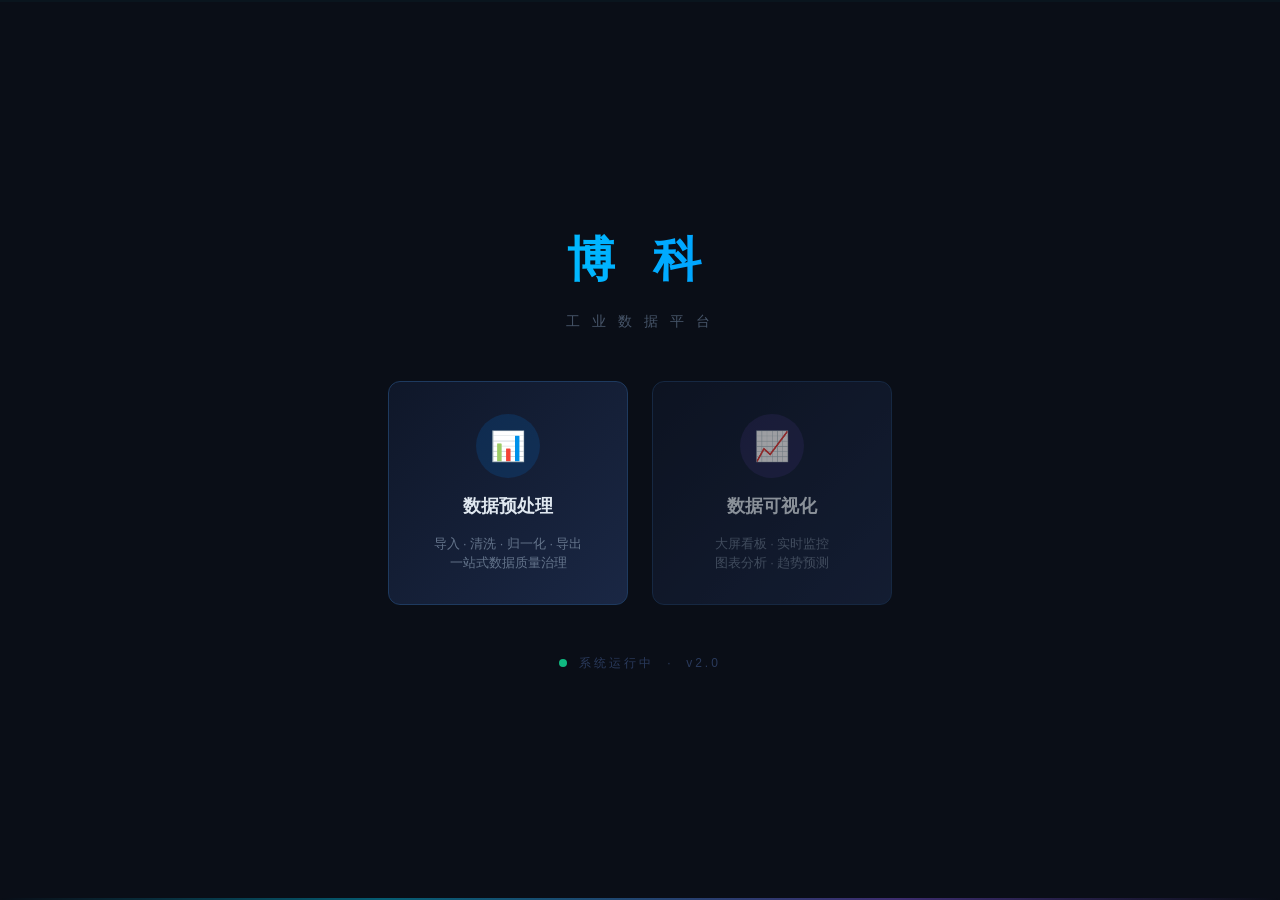
<file: templates/index.html>
<!DOCTYPE html>
<html lang="zh-CN">
<head>
<meta charset="UTF-8">
<meta name="viewport" content="width=device-width, initial-scale=1.0">
<title>博科 · 数据平台</title>
<style>
* { margin:0; padding:0; box-sizing:border-box; }
html, body { height:100%; overflow:hidden; }
body {
  background: #0a0e17;
  color: #e0e8f0;
  font-family: 'Microsoft YaHei', 'PingFang SC', -apple-system, sans-serif;
  display:flex; align-items:center; justify-content:center;
}

/* scan-line overlay */
.scanline {
  position:fixed; top:0; left:0; right:0; height:2px;
  background:rgba(0,212,255,0.03);
  pointer-events:none; z-index:9999;
  animation:scan 8s linear infinite;
}
@keyframes scan {
  0% { transform:translateY(-100%); }
  100% { transform:translateY(100vh); }
}

.container {
  text-align:center;
  z-index:1;
}

.logo {
  font-size:3rem; font-weight:700;
  letter-spacing:12px;
  background: linear-gradient(90deg, #00d4ff, #0088ff, #00d4ff);
  background-size:200% auto;
  -webkit-background-clip:text;
  -webkit-text-fill-color:transparent;
  animation: shimmer 3s ease infinite;
  margin-bottom:20px;
}
@keyframes shimmer {
  0% { background-position:0% center; }
  50% { background-position:100% center; }
  100% { background-position:0% center; }
}

.subtitle {
  color:#475569;
  font-size:0.9rem;
  letter-spacing:4px;
  margin-bottom:50px;
}

.card-grid {
  display:flex;
  gap:24px;
  justify-content:center;
  flex-wrap:wrap;
}

.card {
  width:240px;
  padding:32px 24px;
  background: linear-gradient(135deg, #0f1729 0%, #1a2744 100%);
  border:1px solid #1e3a5f;
  border-radius:12px;
  cursor:pointer;
  transition:all 0.4s;
  text-decoration:none;
  color:inherit;
  display:flex;
  flex-direction:column;
  align-items:center;
  gap:16px;
}

.card:hover {
  border-color:#00d4ff;
  transform:translateY(-6px);
  box-shadow:0 12px 40px rgba(0,212,255,0.12);
}

.card-icon {
  width:64px; height:64px;
  border-radius:50%;
  display:flex; align-items:center; justify-content:center;
  font-size:1.8rem;
}

.card-icon.blue { background:rgba(0,136,255,0.15); }
.card-icon.purple { background:rgba(139,92,246,0.15); }

.card-title {
  font-size:1.1rem;
  font-weight:600;
  color:#e0e8f0;
}

.card-desc {
  font-size:0.8rem;
  color:#64748b;
  line-height:1.5;
}

.status-dot {
  display:inline-block;
  width:8px; height:8px;
  border-radius:50%;
  background:#10b981;
  margin-right:6px;
  animation:pulse 2s ease infinite;
}
@keyframes pulse {
  0%,100% { opacity:1; }
  50% { opacity:0.4; }
}

.footer {
  margin-top:50px;
  font-size:0.75rem;
  color:#2a3a5c;
  letter-spacing:3px;
}

/* 底部装饰线 */
.container::after {
  content:'';
  position:fixed;
  bottom:0; left:0; right:0;
  height:2px;
  background:linear-gradient(90deg, transparent 0%, #00d4ff 30%, #8b5cf6 70%, transparent 100%);
  opacity:0.4;
}
</style>
</head>
<body>

<div class="scanline"></div>

<div class="container">
  <div class="logo">博 科</div>
  <div class="subtitle">工 业 数 据 平 台</div>

  <div class="card-grid">
    <a href="/preprocess" class="card">
      <div class="card-icon blue">📊</div>
      <div class="card-title">数据预处理</div>
      <div class="card-desc">导入 · 清洗 · 归一化 · 导出<br>一站式数据质量治理</div>
    </a>

    <a href="#" class="card" onclick="alert('即将上线')" style="opacity:0.6">
      <div class="card-icon purple">📈</div>
      <div class="card-title">数据可视化</div>
      <div class="card-desc">大屏看板 · 实时监控<br>图表分析 · 趋势预测</div>
    </a>
  </div>

  <div class="footer">
    <span class="status-dot"></span>
    系统运行中 &nbsp;·&nbsp; v2.0
  </div>
</div>

</body>
</html>
</file>
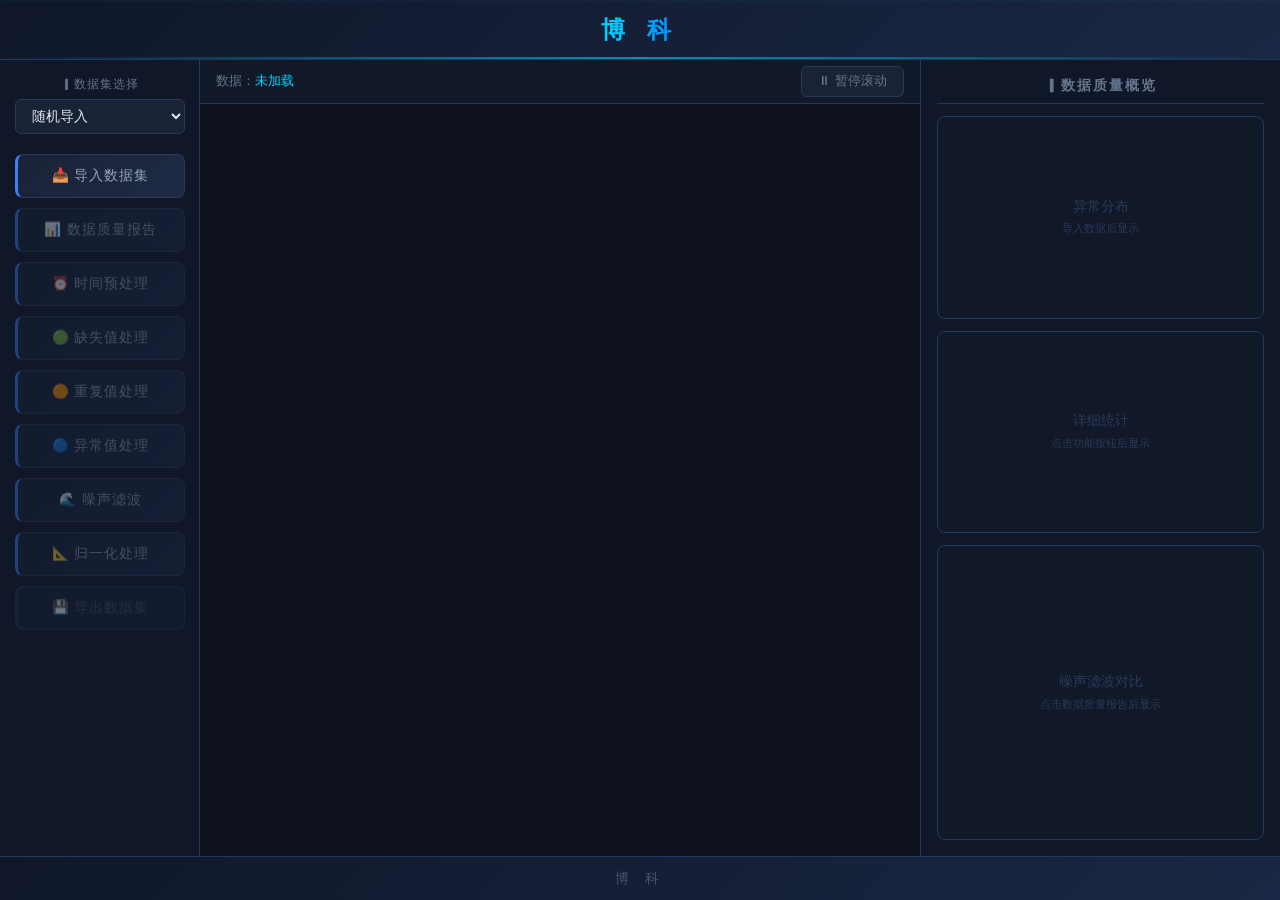
<file: templates/preprocess.html>
<!DOCTYPE html>
<html lang="zh-CN">
<head>
<meta charset="UTF-8">
<meta name="viewport" content="width=device-width, initial-scale=1.0">
<title>博科 · 数据质量监控平台</title>
<style>
/* ===== 全局样式 ===== */
* { margin:0; padding:0; box-sizing:border-box; }
html, body { height:100%; overflow:hidden; }
body {
  background: #0a0e17;
  color: #e0e8f0;
  font-family: 'Microsoft YaHei', 'PingFang SC', -apple-system, sans-serif;
}
/* 滚动条 */
::-webkit-scrollbar { width:6px; height:6px; }
::-webkit-scrollbar-track { background:#111827; }
::-webkit-scrollbar-thumb { background:#2a3a5c; border-radius:3px; }
::-webkit-scrollbar-corner { background:#111827; }

/* ===== 整体三层布局 ===== */
.app { height:100vh; display:flex; flex-direction:column; }

/* ===== 顶部栏 ===== */
.top-bar {
  height:60px; min-height:60px;
  display:flex; align-items:center; justify-content:center;
  background: linear-gradient(135deg, #0f1729 0%, #1a2744 100%);
  border-bottom:1px solid #1e3a5f;
  position:relative; z-index:10;
}
.top-bar h1 {
  font-size:1.5rem; font-weight:700;
  letter-spacing:8px;
  background: linear-gradient(90deg, #00d4ff, #0088ff, #00d4ff);
  background-size:200% auto;
  -webkit-background-clip:text;
  -webkit-text-fill-color:transparent;
  animation: shimmer 3s ease infinite;
}
@keyframes shimmer {
  0% { background-position:0% center; }
  50% { background-position:100% center; }
  100% { background-position:0% center; }
}
/* 顶部装饰指示灯 */
.top-bar::after {
  content:''; position:absolute; bottom:0; left:0; right:0; height:2px;
  background: linear-gradient(90deg, transparent 0%, #00d4ff 50%, transparent 100%);
  opacity:0.6;
}

/* ===== 中间内容区 ===== */
.mid-area {
  flex:1; display:flex; overflow:hidden;
  background: #0d111d;
}

/* ===== 左侧面板 ===== */
.left-panel {
  width:200px; min-width:200px;
  background: #0f1729;
  border-right:1px solid #1e3a5f;
  display:flex; flex-direction:column; align-items:center; padding:16px 0;
}
.dataset-selector {
  width:170px; margin-bottom:20px;
}
.dataset-selector label {
  display:block; font-size:0.75rem; color:#64748b; margin-bottom:6px;
  text-align:center; letter-spacing:1px;
}
.dataset-selector select {
  width:100%; padding:8px 12px;
  background:#1a2236; color:#e0e8f0; border:1px solid #2a3a5c;
  border-radius:6px; font-size:0.85rem; cursor:pointer;
  outline:none; transition:border-color 0.3s;
}
.dataset-selector select:hover { border-color:#00d4ff; }
.dataset-selector select:focus { border-color:#0088ff; box-shadow:0 0 8px rgba(0,136,255,0.3); }

.btn-group { display:flex; flex-direction:column; gap:10px; width:170px; }
.btn {
  width:100%; padding:12px 0;
  background:linear-gradient(135deg, #1a2236, #1e2a45);
  border:1px solid #2a3a5c; border-radius:8px;
  color:#94a3b8; font-size:0.85rem; cursor:pointer;
  transition:all 0.3s; text-align:center; letter-spacing:1px;
  position:relative; overflow:hidden;
}
.btn:hover {
  border-color:#00d4ff; color:#fff;
  box-shadow:0 0 15px rgba(0,212,255,0.15);
  transform:translateX(2px);
}
.btn::before {
  content:''; position:absolute; left:0; top:0; width:3px; height:100%;
  background:#00d4ff; transform:scaleY(0); transition:transform 0.3s;
}
.btn:hover::before { transform:scaleY(1); }
.btn:active { transform:scale(0.97); }

/* 各按钮颜色主题 */
.btn-import { border-left:3px solid #3b82f6; }
.btn-dup { border-left:3px solid #f59e0b; }    /* 橙色 */
.btn-miss { border-left:3px solid #10b981; }   /* 绿色 */
.btn-outlier { border-left:3px solid #3b82f6; } /* 蓝色 */
.btn-export { border-left:3px solid #8b5cf6; }

/* 普通功能按钮统一样式 */
.btn-normal { border-left:3px solid #3b82f6; }
.btn-normal.active { background:rgba(59,130,246,0.15); border-color:#3b82f6; color:#60a5fa; }
/* 导入突出青色 */
.btn-import:hover:focus { border-color:#22d3ee; box-shadow:0 0 15px rgba(34,211,238,0.2); }
/* 导出突出紫色，disabled变灰 */
.btn-export:disabled {
  opacity:0.4; cursor:not-allowed; transform:none;
  background:#1a2236; border-color:#1e3a5f; color:#475569;
}
.btn-export:disabled::before { display:none; }
.btn:disabled {
  opacity:0.4; cursor:not-allowed; transform:none;
}

.btn-dup.active { background:rgba(245,158,11,0.15); border-color:#f59e0b; color:#fbbf24; }
.btn-miss.active { background:rgba(16,185,129,0.15); border-color:#10b981; color:#34d399; }
.btn-outlier.active { background:rgba(59,130,246,0.15); border-color:#3b82f6; color:#60a5fa; }

/* ===== 中间表格区 ===== */
.center-panel {
  flex:1; display:flex; flex-direction:column; overflow:hidden;
  background:#0d111d;
}

.table-toolbar {
  height:44px; min-height:44px;
  display:flex; align-items:center; justify-content:space-between;
  padding:0 16px; background:#111827; border-bottom:1px solid #1e3a5f;
}
.table-toolbar .info {
  font-size:0.8rem; color:#64748b;
}
.table-toolbar .info span { color:#00d4ff; }
.toggle-scroll {
  padding:6px 16px; border-radius:6px; font-size:0.8rem; cursor:pointer;
  background:#1a2236; color:#64748b; border:1px solid #2a3a5c;
  transition:all 0.3s;
}
.toggle-scroll:hover { border-color:#00d4ff; color:#fff; }
.toggle-scroll.running { background:rgba(0,212,255,0.1); border-color:#00d4ff; color:#00d4ff; }

.table-wrapper {
  flex:1; overflow:auto; position:relative;
}
table {
  border-collapse:collapse; font-size:0.78rem; width:max-content;
}
thead { position:sticky; top:0; z-index:2; }
th {
  background:#1a2744; padding:6px 10px; white-space:nowrap;
  border:1px solid #1e3a5f; color:#94a3b8; font-weight:600;
  text-align:center;
}
th:first-child {
  position:sticky; left:0; z-index:3;
  background:#1a2744;
}
td {
  padding:5px 10px; white-space:nowrap; text-align:right;
  border:1px solid #1a2236; font-family:'Consolas','Courier New',monospace;
  transition:background 0.4s;
}
/* 行索引列粘性 */
td:first-child {
  position:sticky; left:0; z-index:1;
  background:#111827; color:#64748b;
  text-align:center; font-weight:500;
}
/* 行悬停 */
tr:hover td { background:rgba(30,58,95,0.5); }
tr:hover td:first-child { background:#1a2744; }

/* 初始异常（未处理）标红 */
td.initial-anomaly { background:rgba(239,68,68,0.25) !important; color:#fca5a5; }
tr.initial-anomaly td:not(:first-child) { background:rgba(239,68,68,0.25) !important; color:#fca5a5; }
tr.initial-anomaly:hover td:not(:first-child) { background:rgba(239,68,68,0.35) !important; }
/* 缺失值绿色（处理后） */
td.missing { background:rgba(16,185,129,0.25) !important; color:#6ee7b7; }
/* 重复值橙色 */
td.duplicate { background:rgba(245,158,11,0.2) !important; }
tr.duplicate-row td { background:rgba(245,158,11,0.12); }
tr.duplicate-row:hover td { background:rgba(245,158,11,0.2); }

/* ===== 右侧面板 ===== */
.right-panel {
  width:360px; min-width:360px;
  background:#0f1729; border-left:1px solid #1e3a5f;
  display:flex; flex-direction:column; padding:16px;
}
.right-panel h3 {
  font-size:0.9rem; color:#64748b; margin-bottom:12px;
  text-align:center; letter-spacing:2px;
  border-bottom:1px solid #1e3a5f; padding-bottom:8px;
}
.chart-section {
  flex:1; display:flex; flex-direction:column; gap:12px;
  overflow-y:auto;
}
.chart-box {
  flex:1; min-height:0;
  background:#111827; border:1px solid #1e3a5f; border-radius:8px;
  display:flex; flex-direction:column; align-items:center; justify-content:center;
  overflow:hidden; position:relative;
  padding:8px;
}
.chart-box canvas { width:100%; height:100%; }
#chartNoise { flex:1.5; }
.chart-box .placeholder {
  color:#2a3a5c; font-size:0.85rem; text-align:center;
  line-height:1.6;
}

/* ===== 底部栏 ===== */
.bottom-bar {
  height:44px; min-height:44px;
  display:flex; align-items:center; justify-content:center;
  background: linear-gradient(135deg, #0f1729 0%, #1a2744 100%);
  border-top:1px solid #1e3a5f;
}
.bottom-bar span {
  font-size:0.85rem; color:#475569;
  letter-spacing:6px;
}

/* ===== 动画 ===== */
@keyframes scanline {
  0% { transform:translateY(-100%); }
  100% { transform:translateY(100vh); }
}
.scanline-overlay {
  position:fixed; top:0; left:0; right:0; height:2px;
  background:rgba(0,212,255,0.03);
  pointer-events:none; z-index:9999;
  animation:scanline 8s linear infinite;
}

/* ===== 响应式 ===== */
@media (max-width:1200px) {
  .right-panel { width:280px; min-width:280px; }
}
@media (max-width:900px) {
  .mid-area { flex-direction:column; }
  .left-panel { width:100%; min-width:0; flex-direction:row; flex-wrap:wrap; padding:10px; border-right:none; border-bottom:1px solid #1e3a5f; }
  .dataset-selector { width:auto; margin-bottom:0; }
  .btn-group { flex-direction:row; flex-wrap:wrap; }
  .btn { width:auto; padding:8px 14px; }
  .right-panel { width:100%; min-width:0; height:280px; border-left:none; border-top:1px solid #1e3a5f; }
}
</style>
</head>
<body>

<div class="scanline-overlay"></div>

<div class="app">

  <!-- ===== 顶部 ===== -->
  <header class="top-bar">
    <h1>博 科</h1>
  </header>

  <!-- ===== 中间 ===== -->
  <div class="mid-area">

    <!-- 左侧面板 -->
    <aside class="left-panel">
      <div class="dataset-selector">
        <label>▎数据集选择</label>
        <select id="datasetSelect">
          <option value="0">随机导入</option>
        </select>
      </div>
      <div class="btn-group">
        <button class="btn btn-import" onclick="stepImport()">📥 导入数据集</button>
        <button class="btn btn-normal" id="btnQuality" onclick="stepQualityReport()" disabled>📊 数据质量报告</button>
        <button class="btn btn-normal" id="btnTime" onclick="stepTimePreprocess()" disabled>⏰ 时间预处理</button>
        <button class="btn btn-normal" id="btnMiss" onclick="highlightMiss()" disabled>🟢 缺失值处理</button>
        <button class="btn btn-normal" id="btnDup" onclick="highlightDup()" disabled>🟠 重复值处理</button>
        <button class="btn btn-normal" id="btnOutlier" onclick="highlightOutlier()" disabled>🔵 异常值处理</button>
        <button class="btn btn-normal" id="btnNoise" onclick="stepNoiseFilter()" disabled>🌊 噪声滤波</button>
        <button class="btn btn-normal" id="btnNorm" onclick="stepNormalize()" disabled>📐 归一化处理</button>
        <button class="btn btn-export" id="btnExport" onclick="exportDataset()" disabled>💾 导出数据集</button>
      </div>
    </aside>

    <!-- 中间表格区 -->
    <section class="center-panel">
      <div class="table-toolbar">
        <div class="info">数据：<span id="tableInfo">未加载</span></div>
        <button class="toggle-scroll" id="scrollBtn" onclick="toggleScroll()">⏸ 暂停滚动</button>
      </div>
      <div class="table-wrapper" id="tableWrapper">
        <table id="dataTable"></table>
      </div>
    </section>

    <!-- 右侧图表区 -->
    <aside class="right-panel">
      <h3>▎数据质量概览</h3>
      <div class="chart-section">
        <div class="chart-box" id="chartAbnormal">
          <div class="placeholder">异常分布<br><small>导入数据后显示</small></div>
          <canvas id="canvasAbnormal" style="display:none"></canvas>
        </div>
        <div class="chart-box" id="chartDetail">
          <div class="placeholder">详细统计<br><small>点击功能按钮后显示</small></div>
          <canvas id="canvasDetail" style="display:none"></canvas>
        </div>
        <div class="chart-box" id="chartNoise">
          <div class="placeholder">噪声滤波对比<br><small>点击数据质量报告后显示</small></div>
          <canvas id="canvasNoise" style="display:none"></canvas>
        </div>
      </div>
    </aside>
  </div>

  <!-- ===== 底部 ===== -->
  <footer class="bottom-bar">
    <span>博 科</span>
  </footer>
</div>

<script>
// ====== 全局状态 ======
let currentDataset = null;
let columns = [];
let rowData = [];
let abnormalPos = [];
let missingPos = [];
let duplicatePairs = [];
let isScrolling = false;
let scrollTimer = null;
let highlightMode = 'none'; // 'dup' | 'miss' | 'outlier' | 'none'
let chartInstances = { abnormal: null, detail: null, noise: null };
// 流程步骤跟踪
const STEP_FLAGS = {
  imported: false,
  qualityReportShown: false,
  timePreprocessed: false,
  missingProcessed: false,
  dupProcessed: false,
  outlierProcessed: false,
  noiseFiltered: false,
  normalized: false
};

// ====== 初始化数据集选择器 ======
(function initSelector() {
  const sel = document.getElementById('datasetSelect');
  for (let i = 1; i <= 20; i++) {
    const opt = document.createElement('option');
    opt.value = i;
    opt.textContent = `数据集 #${i}`;
    sel.appendChild(opt);
  }
})();

// ====== 加载数据集 ======
async function stepImport() {
  const sel = document.getElementById('datasetSelect');
  let dsId = parseInt(sel.value);
  if (dsId === 0) dsId = Math.floor(Math.random() * 20) + 1;
  
  document.getElementById('tableInfo').textContent = '加载中...';
  console.log('importDataset: dsId=' + dsId);
  
  try {
    const resp = await fetch('data/dataset_' + dsId + '.json');
    if (!resp.ok) throw new Error('Fetch failed: ' + resp.status);
    const data = await resp.json();
    applyDataset(data);
  } catch (e) {
    console.log('Path1 failed, trying alternatives...');
    for (const p of [`data/dataset_${dsId}.json`, `./data/dataset_${dsId}.json`]) {
      try {
        const resp2 = await fetch(p);
        if (!resp2.ok) continue;
        applyDataset(await resp2.json());
        return;
      } catch(e2) { console.log(p, 'failed:', e2.message); }
    }
    document.getElementById('tableInfo').textContent = '❌ 加载失败，请刷新重试';
  }
  
  sel.value = dsId;
}

function applyDataset(data) {
  currentDataset = data;
  columns = data.columns;
  rowData = data.data;
  abnormalPos = data.meta.abnormal_positions || [];
  missingPos = data.meta.missing_positions || [];
  duplicatePairs = data.meta.duplicate_pairs || [];
  
  renderTable();
  
  // 导入完成，只启用数据质量报告
  STEP_FLAGS.imported = true;
  document.getElementById('btnQuality').disabled = false;
  document.getElementById('tableInfo').textContent = data.rows + '行 × ' + data.cols + '列 | 数据集 #' + data.id + ' ✅';
  
  highlightMode = 'none';
  
  // 不显示图表 — 等点击"数据质量报告"再显示
  
  // 开始滚动
  startScroll();
}

// ====== 渲染表格 ======
function renderTable() {
  const table = document.getElementById('dataTable');
  table.innerHTML = '';
  
  // 表头
  const thead = document.createElement('thead');
  const headRow = document.createElement('tr');
  const idxTh = document.createElement('th');
  idxTh.textContent = '行';
  headRow.appendChild(idxTh);
  
  columns.forEach(col => {
    const th = document.createElement('th');
    th.textContent = col;
    headRow.appendChild(th);
  });
  thead.appendChild(headRow);
  table.appendChild(thead);
  
  // 表体
  const tbody = document.createElement('tbody');
  
  rowData.forEach((row, idx) => {
    const tr = document.createElement('tr');
    tr.dataset.rowIdx = idx;
    
    // 行号
    const tdIdx = document.createElement('td');
    tdIdx.textContent = idx;
    tr.appendChild(tdIdx);
    
    row.values.forEach((val, colIdx) => {
      const td = document.createElement('td');
      
      if (val === null || val === undefined || val === '') {
        td.textContent = 'NaN';
        // 缺失：初始标红 + 类型标记
        td.classList.add('initial-anomaly', 'type-missing');
      } else {
        td.textContent = typeof val === 'number' ? val.toFixed(2) : val;
      }
      
      // 异常值：初始标红 + 类型标记
      if (isAbnormal(idx, colIdx)) {
        td.classList.add('initial-anomaly', 'type-outlier');
      }
      
      // 重复行：整个行初始标红
      if (isDuplicateRow(idx)) {
        tr.classList.add('initial-anomaly', 'type-dup');
      }
      
      tr.appendChild(td);
    });
    
    tbody.appendChild(tr);
  });
  
  table.appendChild(tbody);
}

function isAbnormal(r, c) {
  return abnormalPos.some(p => p[0] === r && p[1] === c);
}
function isMissing(r, c) {
  return missingPos.some(p => p[0] === r && p[1] === c);
}
function isDuplicateRow(r) {
  return duplicatePairs.some(p => p[1] === r);
}

// ====== 滚动控制 ======
function startScroll() {
  if (isScrolling) return;
  isScrolling = true;
  document.getElementById('scrollBtn').textContent = '⏸ 暂停滚动';
  document.getElementById('scrollBtn').classList.add('running');
  
  const wrapper = document.getElementById('tableWrapper');
  scrollTimer = setInterval(() => {
    wrapper.scrollTop += 3;
    if (wrapper.scrollTop >= wrapper.scrollHeight - wrapper.clientHeight) {
      wrapper.scrollTop = 0;
    }
  }, 15); // 更快滚动
}

function stopScroll() {
  isScrolling = false;
  clearInterval(scrollTimer);
  scrollTimer = null;
  document.getElementById('scrollBtn').textContent = '▶ 开始滚动';
  document.getElementById('scrollBtn').classList.remove('running');
}

function toggleScroll() {
  if (isScrolling) stopScroll();
  else startScroll();
}

// ====== 高亮功能 ======
function highlightDup() {
  highlightMode = 'dup';
  
  // 累积模式：只处理重复行，不清除其他标记
  let minRow = Infinity;
  const rows = document.querySelectorAll('#dataTable tbody tr');
  rows.forEach((tr, idx) => {
    if (isDuplicateRow(idx)) {
      // 移除初始红色，换成橙色
      tr.classList.remove('initial-anomaly');
      tr.classList.add('duplicate-row');
      tr.classList.add('highlighted');
      minRow = Math.min(minRow, idx);
    }
  });
  
  // 定位到最小行序的重复行，同时水平滚动到第一个异常列
  if (minRow < Infinity) {
    const wrapper = document.getElementById('tableWrapper');
    // 手动计算垂直位置：用行高 * 行号
    const rowHeight = rows[0] ? rows[0].offsetHeight : 30;
    wrapper.scrollTop = Math.max(0, minRow * rowHeight - wrapper.clientHeight / 2);
    // 整行标记的重复行：定位到第1个数据列
    const firstDataCell = rows[minRow].querySelector('td:nth-child(2)');
    if (firstDataCell) {
      wrapper.scrollLeft = firstDataCell.offsetLeft - 60;
    }
  }
  
  // 更新按钮状态
  document.querySelectorAll('.btn-dup, .btn-miss, .btn-outlier').forEach(b => b.classList.remove('active'));
  document.getElementById('btnDup').classList.add('active');
  
  // 更新图表（已处理类别数量清零）
  renderAbnormalChart('dup');
  
  STEP_FLAGS.dupProcessed = true;
  document.getElementById('btnOutlier').disabled = false;
  checkExportReady();
  
  // 暂停滚动（不自动恢复）
  stopScroll();
}

function highlightMiss() {
  highlightMode = 'miss';
  
  // 累积模式：只处理缺失单元格，不清除其他标记
  let minRow = Infinity;
  const rows = document.querySelectorAll('#dataTable tbody tr');
  rows.forEach((tr, idx) => {
    const tds = tr.querySelectorAll('td:not(:first-child)');
    tds.forEach((td, colIdx) => {
      if (isMissing(idx, colIdx)) {
        // 移除初始红色，换成绿色
        td.classList.remove('initial-anomaly');
        td.classList.add('missing');
        td.classList.add('highlighted');
        minRow = Math.min(minRow, idx);
      }
    });
  });
  
  // 定位到最小行序的缺失行，同时水平滚动到第一个缺失列
  if (minRow < Infinity) {
    const wrapper = document.getElementById('tableWrapper');
    // 手动计算垂直位置
    const rowHeight = rows[0] ? rows[0].offsetHeight : 30;
    wrapper.scrollTop = Math.max(0, minRow * rowHeight - wrapper.clientHeight / 2);
    // 找到该行第一个缺失单元格（用isMissing精确定位）
    const tds = rows[minRow].querySelectorAll('td:not(:first-child)');
    for (let ci = 0; ci < tds.length; ci++) {
      if (isMissing(minRow, ci)) {
        wrapper.scrollLeft = tds[ci].offsetLeft - 60;
        break;
      }
    }
  }
  
  document.querySelectorAll('.btn-dup, .btn-miss, .btn-outlier').forEach(b => b.classList.remove('active'));
  document.getElementById('btnMiss').classList.add('active');
  
  renderAbnormalChart('miss');
  
  STEP_FLAGS.missingProcessed = true;
  document.getElementById('btnDup').disabled = false;
  checkExportReady();
  
  stopScroll();
}

function highlightOutlier() {
  highlightMode = 'outlier';
  
  // 累积模式：只处理异常单元格，不清除其他标记
  let minRow = Infinity;
  const rows = document.querySelectorAll('#dataTable tbody tr');
  rows.forEach((tr, idx) => {
    const tds = tr.querySelectorAll('td:not(:first-child)');
    tds.forEach((td, colIdx) => {
      if (isAbnormal(idx, colIdx)) {
        // 移除初始红色，换成蓝色
        td.classList.remove('initial-anomaly');
        td.style.backgroundColor = 'rgba(59,130,246,0.25)';
        td.classList.add('highlighted');
        minRow = Math.min(minRow, idx);
      }
    });
  });
  
  // 定位到最小行序的异常行，同时水平滚动到第一个异常列
  if (minRow < Infinity) {
    const wrapper = document.getElementById('tableWrapper');
    // 手动计算垂直位置
    const rowHeight = rows[0] ? rows[0].offsetHeight : 30;
    wrapper.scrollTop = Math.max(0, minRow * rowHeight - wrapper.clientHeight / 2);
    // 找到该行第一个异常单元格（用isAbnormal精确定位）
    const tds = rows[minRow].querySelectorAll('td:not(:first-child)');
    for (let ci = 0; ci < tds.length; ci++) {
      if (isAbnormal(minRow, ci)) {
        wrapper.scrollLeft = tds[ci].offsetLeft - 60;
        break;
      }
    }
  }
  
  document.querySelectorAll('.btn-dup, .btn-miss, .btn-outlier').forEach(b => b.classList.remove('active'));
  document.getElementById('btnOutlier').classList.add('active');
  
  renderAbnormalChart('outlier');
  
  STEP_FLAGS.outlierProcessed = true;
  document.getElementById('btnNoise').disabled = false;
  checkExportReady();
  
  stopScroll();
}

function clearHighlights() {
  document.querySelectorAll('#dataTable tbody tr').forEach(tr => {
    tr.style.backgroundColor = '';
    tr.classList.remove('duplicate-row', 'highlighted');
    // 恢复所有单元格的初始红色
    tr.querySelectorAll('td').forEach(td => {
      td.style.backgroundColor = '';
      td.classList.remove('missing', 'highlighted');
      // 如果是异常/缺失单元格，恢复 initial-anomaly
      const rowIdx = parseInt(tr.dataset.rowIdx);
      const colIdx = Array.from(td.parentNode.children).indexOf(td) - 1;
      if (colIdx >= 0) {
        if (isAbnormal(rowIdx, colIdx) || isMissing(rowIdx, colIdx)) {
          td.classList.add('initial-anomaly');
        }
      }
    });
    // 恢复行的初始红色
    const rowIdx = parseInt(tr.dataset.rowIdx);
    if (isDuplicateRow(rowIdx)) {
      tr.classList.add('initial-anomaly');
    }
  });
  highlightMode = 'none';
}

// ====== 图表渲染 ======
function renderAbnormalChart(type) {
  // 统计各类异常数量
  let counts = { abnormal: abnormalPos.length, missing: missingPos.length, duplicate: duplicatePairs.length };
  // 已处理的计数（从DOM中统计）
  let processedDup = document.querySelectorAll('#dataTable tbody tr.duplicate-row').length;
  let processedMiss = document.querySelectorAll('#dataTable tbody td.missing').length;
  let processedAbnormal = document.querySelectorAll('#dataTable tbody td[style*="background:rgba(59,130,246"]').length;
  
  // 总数 = 行数（1267）
  const totalRows = rowData.length || 1267;
  
  // 根据type选择显示：已处理的类别数量清零（显示为已处理）
  let labels, values, color;
  switch(type) {
    case 'dup':
      // 重复已处理 → 数量清零只显示剩余未处理的
      let remainingDup = counts.duplicate - processedDup;
      labels = ['正常', '重复值(未处理)', '重复值(已处理)'];
      values = [totalRows - counts.duplicate, Math.max(0, remainingDup), processedDup];
      color = ['#2a3a5c', '#f59e0b', '#78716c'];
      break;
    case 'miss':
      let remainingMiss = counts.missing - processedMiss;
      labels = ['正常', '缺失值(未处理)', '缺失值(已处理)'];
      values = [totalRows - counts.missing, Math.max(0, remainingMiss), processedMiss];
      color = ['#2a3a5c', '#10b981', '#78716c'];
      break;
    case 'outlier':
      let remainingOutlier = counts.abnormal - processedAbnormal;
      labels = ['正常', '异常值(未处理)', '异常值(已处理)'];
      values = [totalRows - counts.abnormal, Math.max(0, remainingOutlier), processedAbnormal];
      color = ['#2a3a5c', '#3b82f6', '#78716c'];
      break;
    default:
      // 初始状态：显示全部三类异常分区，占比均为 数量/1267
      labels = ['重复值', '缺失值', '异常值', '正常'];
      values = [counts.duplicate, counts.missing, counts.abnormal, totalRows - counts.duplicate - counts.missing - counts.abnormal];
      color = ['#f59e0b', '#10b981', '#3b82f6', '#2a3a5c'];
  }
  
  drawPie('canvasAbnormal', labels, values, color, totalRows);
}

function drawPie(canvasId, labels, values, colors, totalRows) {
  const canvas = document.getElementById(canvasId);
  const container = canvas.parentElement;
  const placeholder = container.querySelector('.placeholder');
  if (placeholder) placeholder.style.display = 'none';
  canvas.style.display = 'block';
  
  const ctx = canvas.getContext('2d');
  const dpr = window.devicePixelRatio || 1;
  const rect = container.getBoundingClientRect();
  canvas.width = (rect.width - 16) * dpr;
  canvas.height = (rect.height - 16) * dpr;
  canvas.style.width = (rect.width - 16) + 'px';
  canvas.style.height = (rect.height - 16) + 'px';
  ctx.scale(dpr, dpr);
  
  const w = canvas.width / dpr;
  const h = canvas.height / dpr;
  const cx = w / 2;
  const cy = h / 2;
  const radius = Math.min(w, h) / 2 - 20;
  
  ctx.clearRect(0, 0, w, h);
  
  const total = totalRows || values.reduce((a, b) => a + b, 0) || 1;
  let startAngle = -Math.PI / 2;
  
  values.forEach((val, i) => {
    if (val === 0) return;
    const angle = (val / total) * 2 * Math.PI;
    const midAngle = startAngle + angle / 2;
    const pct = (val / total * 100);
    const displayPct = pct < 0.1 ? pct.toFixed(2) : pct.toFixed(1);
    
    ctx.beginPath();
    ctx.moveTo(cx, cy);
    ctx.arc(cx, cy, radius, startAngle, startAngle + angle);
    ctx.closePath();
    ctx.fillStyle = colors[i];
    ctx.fill();
    
    // 边框
    ctx.strokeStyle = '#0d111d';
    ctx.lineWidth = 2;
    ctx.stroke();
    
    // 扇区上方标注 "数量(比例%)"
    const labelRadius = radius * 0.65;
    const labelX = cx + Math.cos(midAngle) * labelRadius;
    const labelY = cy + Math.sin(midAngle) * labelRadius;
    ctx.fillStyle = '#ffffff';
    ctx.font = 'bold 13px sans-serif';
    ctx.textAlign = 'center';
    ctx.textBaseline = 'middle';
    ctx.fillText(val, labelX, labelY - 10);
    ctx.font = '11px sans-serif';
    ctx.fillStyle = 'rgba(255,255,255,0.7)';
    ctx.fillText(displayPct + '%', labelX, labelY + 8);
    
    startAngle += angle;
  });
  
  // 中心文字
  ctx.fillStyle = '#e0e8f0';
  ctx.font = 'bold 16px sans-serif';
  ctx.textAlign = 'center';
  ctx.textBaseline = 'middle';
  ctx.fillText(total, cx, cy - 10);
  ctx.fillStyle = '#64748b';
  ctx.font = '11px sans-serif';
  ctx.fillText('总行数', cx, cy + 8);
  
  // 图例（显示完整标签+数量+比例）
  const legendY = h - 10;
  let legendX = 10;
  ctx.font = '11px sans-serif';
  labels.forEach((label, i) => {
    const pct = (values[i] / total * 100);
    const pctStr = pct < 0.1 ? pct.toFixed(2) : pct.toFixed(1);
    // 跳过比例为0的
    if (values[i] === 0) return;
    const text = `${label}: ${values[i]} (${pctStr}%)`;
    ctx.fillStyle = colors[i];
    ctx.fillRect(legendX, legendY - 5, 8, 8);
    ctx.fillStyle = '#94a3b8';
    ctx.textAlign = 'left';
    ctx.textBaseline = 'middle';
    ctx.fillText(text, legendX + 12, legendY);
    legendX += ctx.measureText(text).width + 20;
  });
}

// ====== 数据质量报告 ======
function stepQualityReport() {
  STEP_FLAGS.qualityReportShown = true;
  renderAbnormalChart('all');  // 显示饼图
  drawNoiseSignal(false);      // 渲染噪声曲线（不含滤波叠加）
  document.getElementById('btnTime').disabled = false;
  
  // 按钮激活状态
  document.querySelectorAll('.btn-normal').forEach(b => b.classList.remove('active'));
  document.getElementById('btnQuality').classList.add('active');
}

// ====== 噪声滤波 ======
function stepNoiseFilter() {
  STEP_FLAGS.noiseFiltered = true;
  drawNoiseSignal(true);  // 显示滤波叠加曲线
  document.getElementById('btnNorm').disabled = false;
  checkExportReady();
  
  document.querySelectorAll('.btn-normal').forEach(b => b.classList.remove('active'));
  document.getElementById('btnNoise').classList.add('active');
}

// ====== 检查导出条件 ======
function checkExportReady() {
  const ready = STEP_FLAGS.timePreprocessed &&
                STEP_FLAGS.missingProcessed &&
                STEP_FLAGS.dupProcessed &&
                STEP_FLAGS.outlierProcessed &&
                STEP_FLAGS.noiseFiltered &&
                STEP_FLAGS.normalized;
  document.getElementById('btnExport').disabled = !ready;
}

// ====== 噪声信号图表 ======
let noiseSignalData = { raw: null, filtered: null, filteredShown: false };

function drawNoiseSignal(showFiltered) {
  const canvas = document.getElementById('canvasNoise');
  const container = document.getElementById('chartNoise');
  if (!canvas || !container) return;
  const placeholder = container.querySelector('.placeholder');
  if (placeholder) placeholder.style.display = 'none';
  canvas.style.display = 'block';
  
  const ctx = canvas.getContext('2d');
  const dpr = window.devicePixelRatio || 1;
  const rect = container.getBoundingClientRect();
  canvas.width = (rect.width - 16) * dpr;
  canvas.height = (rect.height - 16) * dpr;
  canvas.style.width = (rect.width - 16) + 'px';
  canvas.style.height = (rect.height - 16) + 'px';
  ctx.scale(dpr, dpr);
  
  const w = canvas.width / dpr;
  const h = canvas.height / dpr;
  const padding = { top: 30, bottom: 25, left: 40, right: 20 };
  const plotW = w - padding.left - padding.right;
  const plotH = h - padding.top - padding.bottom;
  
  // 生成数据（含噪正弦波）
  const N = 200;
  if (!noiseSignalData.raw) {
    const raw = [];
    for (let i = 0; i < N; i++) {
      const x = (i / N) * 4 * Math.PI;
      const noise = (Math.random() - 0.5) * 1.5;
      raw.push({ x: i, y: Math.sin(x) + noise });
    }
    noiseSignalData.raw = raw;
    
    // 生成滤波后（移动平均）
    const filtered = raw.map((p, i) => {
      const windowSize = 8;
      let sum = 0, count = 0;
      for (let j = -windowSize; j <= windowSize; j++) {
        const idx = i + j;
        if (idx >= 0 && idx < raw.length) { sum += raw[idx].y; count++; }
      }
      return { x: p.x, y: sum / count };
    });
    noiseSignalData.filtered = filtered;
  }
  
  ctx.clearRect(0, 0, w, h);
  
  // 背景网格
  ctx.strokeStyle = 'rgba(30,58,95,0.5)';
  ctx.lineWidth = 0.5;
  for (let i = 0; i <= 4; i++) {
    const y = padding.top + (plotH / 4) * i;
    ctx.beginPath(); ctx.moveTo(padding.left, y); ctx.lineTo(w - padding.right, y); ctx.stroke();
  }
  
  function mapX(i) { return padding.left + (i / (N - 1)) * plotW; }
  function mapY(y) {
    const yMin = -1.5, yMax = 1.5;
    return padding.top + (1 - (y - yMin) / (yMax - yMin)) * plotH;
  }
  
  // 原始含噪信号（半透明灰色）
  ctx.strokeStyle = 'rgba(148,163,184,0.5)';
  ctx.lineWidth = 1.5;
  ctx.beginPath();
  noiseSignalData.raw.forEach((p, i) => {
    const px = mapX(i); const py = mapY(p.y);
    i === 0 ? ctx.moveTo(px, py) : ctx.lineTo(px, py);
  });
  ctx.stroke();
  
  // 图例: 原始
  ctx.fillStyle = 'rgba(148,163,184,0.8)';
  ctx.font = '11px sans-serif';
  ctx.textAlign = 'left';
  ctx.fillRect(padding.left + 5, padding.top + 5, 12, 2);
  ctx.fillText('含噪信号', padding.left + 20, padding.top + 9);
  
  // 标题
  ctx.fillStyle = 'rgba(255,255,255,0.4)';
  ctx.font = '10px sans-serif';
  ctx.textAlign = 'center';
  
  if (showFiltered) {
    noiseSignalData.filteredShown = true;
    // 滤波后曲线（青色叠加）
    ctx.strokeStyle = '#22d3ee';
    ctx.lineWidth = 2.5;
    ctx.beginPath();
    noiseSignalData.filtered.forEach((p, i) => {
      const px = mapX(i); const py = mapY(p.y);
      i === 0 ? ctx.moveTo(px, py) : ctx.lineTo(px, py);
    });
    ctx.stroke();
    
    // 图例: 滤波后
    ctx.fillStyle = '#22d3ee';
    ctx.font = 'bold 11px sans-serif';
    ctx.fillRect(padding.left + 130, padding.top + 5, 12, 2.5);
    ctx.fillText('滤波后信号', padding.left + 145, padding.top + 9);
    
    ctx.fillText('移动平均滤波 (窗口=17) — 已处理', w / 2, padding.top - 8);
  } else {
    ctx.fillText('含噪声正弦信号 (点击「噪声滤波」查看处理效果)', w / 2, padding.top - 8);
  }
  
  // Y轴
  ctx.fillStyle = '#64748b';
  ctx.font = '10px sans-serif';
  ctx.textAlign = 'right';
  ctx.textBaseline = 'middle';
  [-1.5, -0.75, 0, 0.75, 1.5].forEach((v, i) => {
    ctx.fillText(v.toFixed(1), padding.left - 5, padding.top + (plotH / 4) * i);
  });
  
  // X轴
  ctx.textAlign = 'center';
  ctx.textBaseline = 'top';
  ctx.fillText('样本点', w / 2, h - 5);
}

// ====== 时间预处理 ======
function stepTimePreprocess() {
  if (!currentDataset || !rowData.length) return;
  if (STEP_FLAGS.timePreprocessed) {
    alert('时间预处理已完成');
    return;
  }
  
  // 只处理第一列 (Col_00)，检测是否为时间戳
  const ci = 0;
  const vals = rowData.map(r => r.values[ci]).filter(v => v !== null && v !== undefined);
  if (vals.length === 0) {
    alert('第一列无数据，无法处理');
    return;
  }
  const avg = vals.reduce((a, b) => a + b, 0) / vals.length;
  if (avg < 1e8 || avg > 2e12) {
    alert('第一列不是时间戳数据（平均值范围应为1e8~2e12），跳过此步骤');
    STEP_FLAGS.timePreprocessed = true;
    checkExportReady();
    return;
  }
  
  // 转换：整数时间戳 → 格式化日期字符串
  columns[ci] = columns[ci] + ' (时间)';
  rowData.forEach(row => {
    const val = row.values[ci];
    if (val === null || val === undefined) return;
    const ts = val > 1e12 ? Math.floor(val / 1000) : Math.floor(val);
    const d = new Date(ts * 1000);
    if (!isNaN(d.getTime())) {
      const fmt = d.getFullYear() + '-' +
        String(d.getMonth()+1).padStart(2,'0') + '-' +
        String(d.getDate()).padStart(2,'0') + ' ' +
        String(d.getHours()).padStart(2,'0') + ':' +
        String(d.getMinutes()).padStart(2,'0') + ':' +
        String(d.getSeconds()).padStart(2,'0');
      row.values[ci] = fmt;
    }
  });
  
  STEP_FLAGS.timePreprocessed = true;
  renderTable();
  checkExportReady();
  
  document.getElementById('btnMiss').disabled = false;
  
  document.querySelectorAll('.btn-normal').forEach(b => b.classList.remove('active'));
  document.getElementById('btnTime').classList.add('active');
  
  document.getElementById('tableInfo').textContent += ' | ⏰ 时间已转换';
}

// ====== 归一化处理 ======
function stepNormalize() {
  if (!currentDataset || !rowData.length) return;
  if (STEP_FLAGS.normalized) {
    alert('归一化已完成');
    return;
  }
  
  // 选择两列相邻数据列：Col_02 和 Col_03（示例展示不同量级归一化）
  const normCols = [2, 3];
  let infoText = '归一化处理:\n';
  
  normCols.forEach(ci => {
    const name = columns[ci];
    const vals = rowData.map(r => r.values[ci]).filter(v => typeof v === 'number' && !isNaN(v));
    if (vals.length === 0) {
      infoText += name + ': 无有效数值，跳过\n';
      return;
    }
    const min = Math.min(...vals);
    const max = Math.max(...vals);
    const range = max - min;
    if (range === 0) {
      infoText += name + ': 所有值相同，跳过\n';
      return;
    }
    columns[ci] = name + ' (归一化)';
    infoText += name + ': [' + min.toFixed(2) + ' ~ ' + max.toFixed(2) + '] → [0, 1]\n';
    rowData.forEach(row => {
      const v = row.values[ci];
      if (typeof v === 'number' && !isNaN(v)) {
        row.values[ci] = parseFloat(((v - min) / range).toFixed(6));
      }
    });
  });
  
  STEP_FLAGS.normalized = true;
  renderTable();
  checkExportReady();
  
  // 表格滚动到最左侧，显示 Col_02 和 Col_03 归一化列
  const wrapper = document.getElementById('tableWrapper');
  if (wrapper) {
    const headerCells = document.querySelectorAll('#dataTable thead th');
    // th[0]=行号, th[1]=Col_00, th[2]=Col_01, th[3]=Col_02(归一化)
    if (headerCells.length >= 4) {
      wrapper.scrollLeft = headerCells[2].offsetLeft - 20;
    }
  }
  
  document.querySelectorAll('.btn-normal').forEach(b => b.classList.remove('active'));
  document.getElementById('btnNorm').classList.add('active');
  
  document.getElementById('tableInfo').textContent += ' | 📐 已归一化 (两列)';
  console.log(infoText);
}

// ====== 导出 ======// ====== 导出 ======
function exportDataset() {
  if (document.getElementById('btnExport').disabled) {
    alert('⚠️ 请先完成所有前置步骤后再导出');
    return;
  }
  
  // 构建导出数据
  const exportData = {
    id: currentDataset.id,
    columns: columns,
    rows: rowData.length,
    cols: columns.length,
    data: rowData.map((row, idx) => ({
      index: idx,
      values: row.values
    })),
    processed: {
      missing: STEP_FLAGS.missingProcessed,
      duplicate: STEP_FLAGS.dupProcessed,
      outlier: STEP_FLAGS.outlierProcessed,
      noiseFilter: STEP_FLAGS.noiseFiltered,
      normalize: STEP_FLAGS.normalized,
      timePreprocess: STEP_FLAGS.timePreprocessed
    }
  };
  
  const blob = new Blob([JSON.stringify(exportData, null, 2)], {type: 'application/json'});
  const link = document.createElement('a');
  link.href = URL.createObjectURL(blob);
  link.download = 'dataset_' + currentDataset.id + '_processed.json';
  link.click();
  URL.revokeObjectURL(link);
  
  alert('✅ 数据集已导出为 ' + link.download);
}

// ====== 窗口大小变化重绘图表 ======
let resizeTimer;
window.addEventListener('resize', () => {
  clearTimeout(resizeTimer);
  resizeTimer = setTimeout(() => {
    if (STEP_FLAGS.qualityReportShown) {
      renderAbnormalChart('all');
      drawNoiseSignal(noiseSignalData.filteredShown);
    }
  }, 300);
});
</script>
</body>
</html>
</file>
